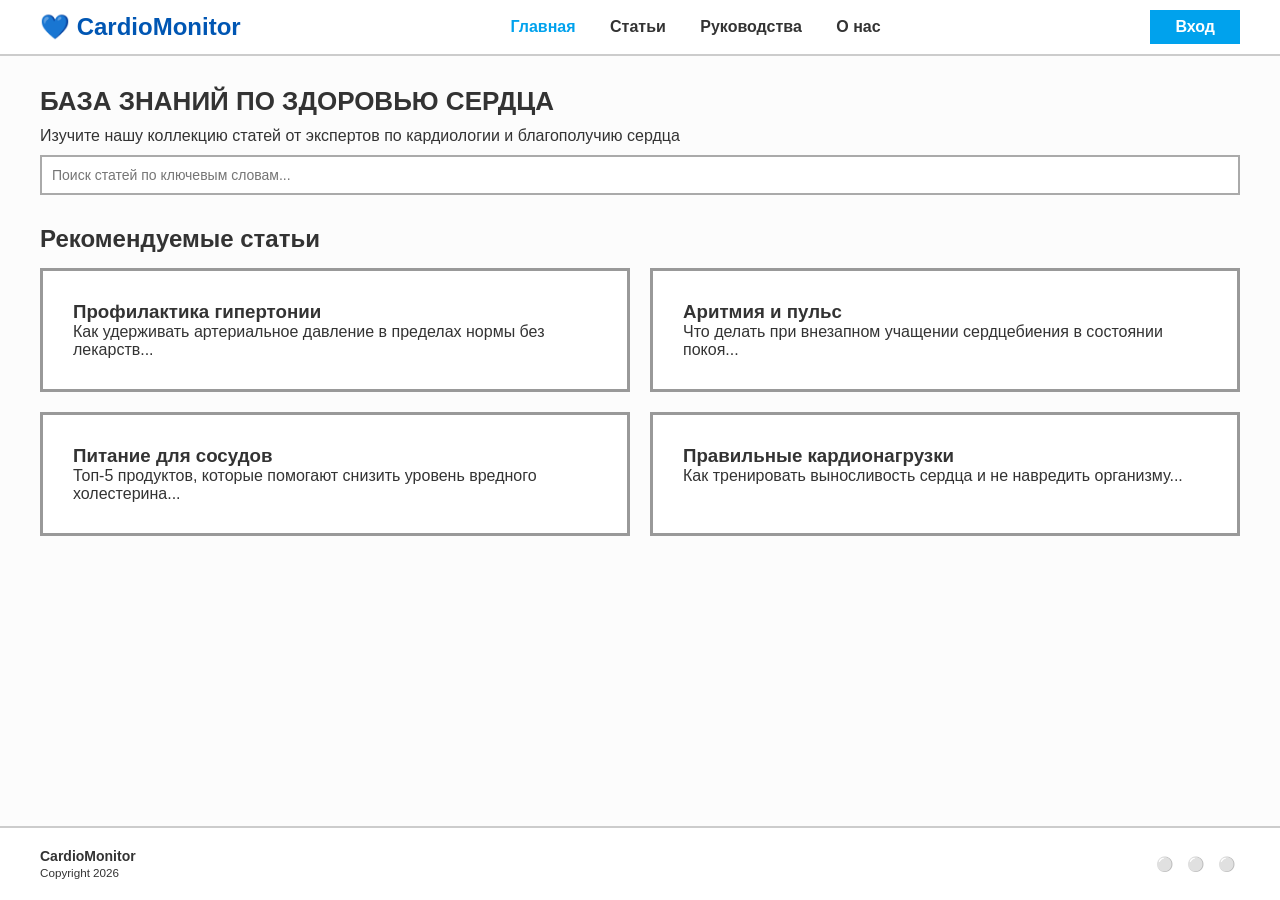
<file: index.html>
<!DOCTYPE html>
<html lang="ru">
<head>
    <meta charset="UTF-8">
    <title>CardioMonitor - База знаний</title>
    <link rel="stylesheet" href="style.css">
</head>
<body>
<header class="site-header">
    <a href="index.html" class="logo-link">💙 CardioMonitor</a>
    <nav class="main-nav">
        <a href="index.html" class="active">Главная</a>
        <a href="#">Статьи</a>
        <a href="#">Руководства</a>
        <a href="#">О нас</a>
    </nav>
    <div class="auth-zone">
        <a href="auth.html" class="btn-login-header">Вход</a>
    </div>
</header>

<main class="container">
    <div class="hero-section">
        <h1>БАЗА ЗНАНИЙ ПО ЗДОРОВЬЮ СЕРДЦА</h1>
        <p>Изучите нашу коллекцию статей от экспертов по кардиологии и благополучию сердца</p>
        <div class="search-box">
            <input type="text" placeholder="Поиск статей по ключевым словам...">
        </div>
    </div>

    <h2>Рекомендуемые статьи</h2>
    <div class="articles-grid">
        <div class="article-card"><h3>Профилактика гипертонии</h3><p>Как удерживать артериальное давление в пределах нормы без лекарств...</p></div>
        <div class="article-card"><h3>Аритмия и пульс</h3><p>Что делать при внезапном учащении сердцебиения в состоянии покоя...</p></div>
        <div class="article-card"><h3>Питание для сосудов</h3><p>Топ-5 продуктов, которые помогают снизить уровень вредного холестерина...</p></div>
        <div class="article-card"><h3>Правильные кардионагрузки</h3><p>Как тренировать выносливость сердца и не навредить организму...</p></div>
    </div>
</main>

<footer class="site-footer">
    <div><strong>CardioMonitor</strong><br><small>Copyright 2026</small></div>
    <div class="circles">⚪ ⚪ ⚪</div>
</footer>
<script src="script.js"></script>
</body>
</html>
</file>
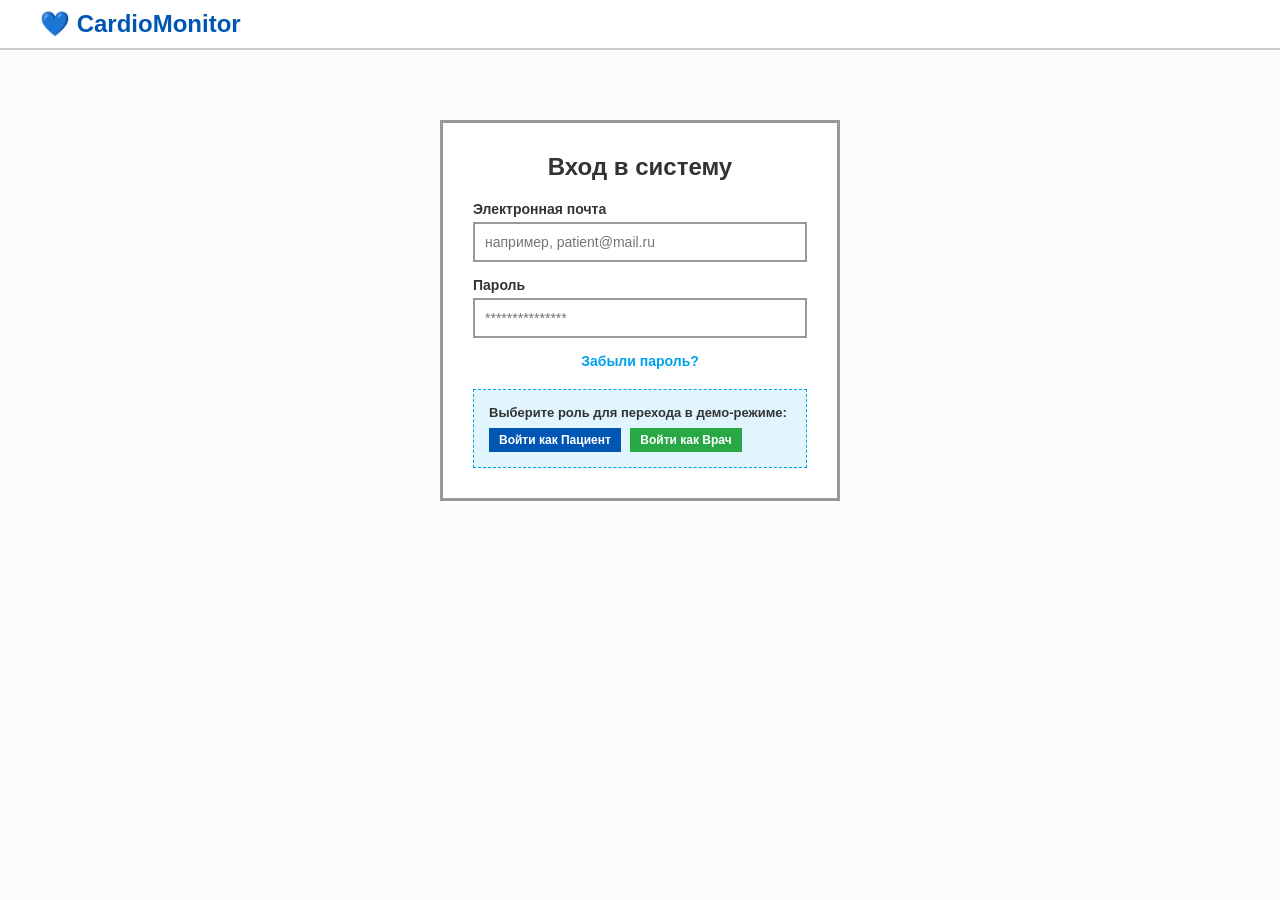
<file: auth.html>
<!DOCTYPE html>
<html lang="ru">
<head>
    <meta charset="UTF-8">
    <title>Авторизация - CardioMonitor</title>
    <link rel="stylesheet" href="style.css">
</head>
<body>
<header class="site-header">
    <a href="index.html" class="logo-link">💙 CardioMonitor</a>
</header>

<main class="container">
    <div class="auth-card">
        <h2>Вход в систему</h2>
        <div class="form-group">
            <label>Электронная почта</label>
            <input type="email" placeholder="например, patient@mail.ru">
        </div>
        <div class="form-group">
            <label>Пароль</label>
            <input type="password" placeholder="***************">
        </div>

        <div class="auth-links" style="margin-bottom: 20px;">
            <a href="#">Забыли пароль?</a>
        </div>

        <div class="demo-nav-box">
            <p><strong>Выберите роль для перехода в демо-режиме:</strong></p>
            <a href="patient_input.html" class="demo-btn">Войти как Пациент</a>
            <a href="doctor_panel.html" class="demo-btn" style="background:#28a745;">Войти как Врач</a>
        </div>
    </div>
</main>
</body>
</html>
</file>
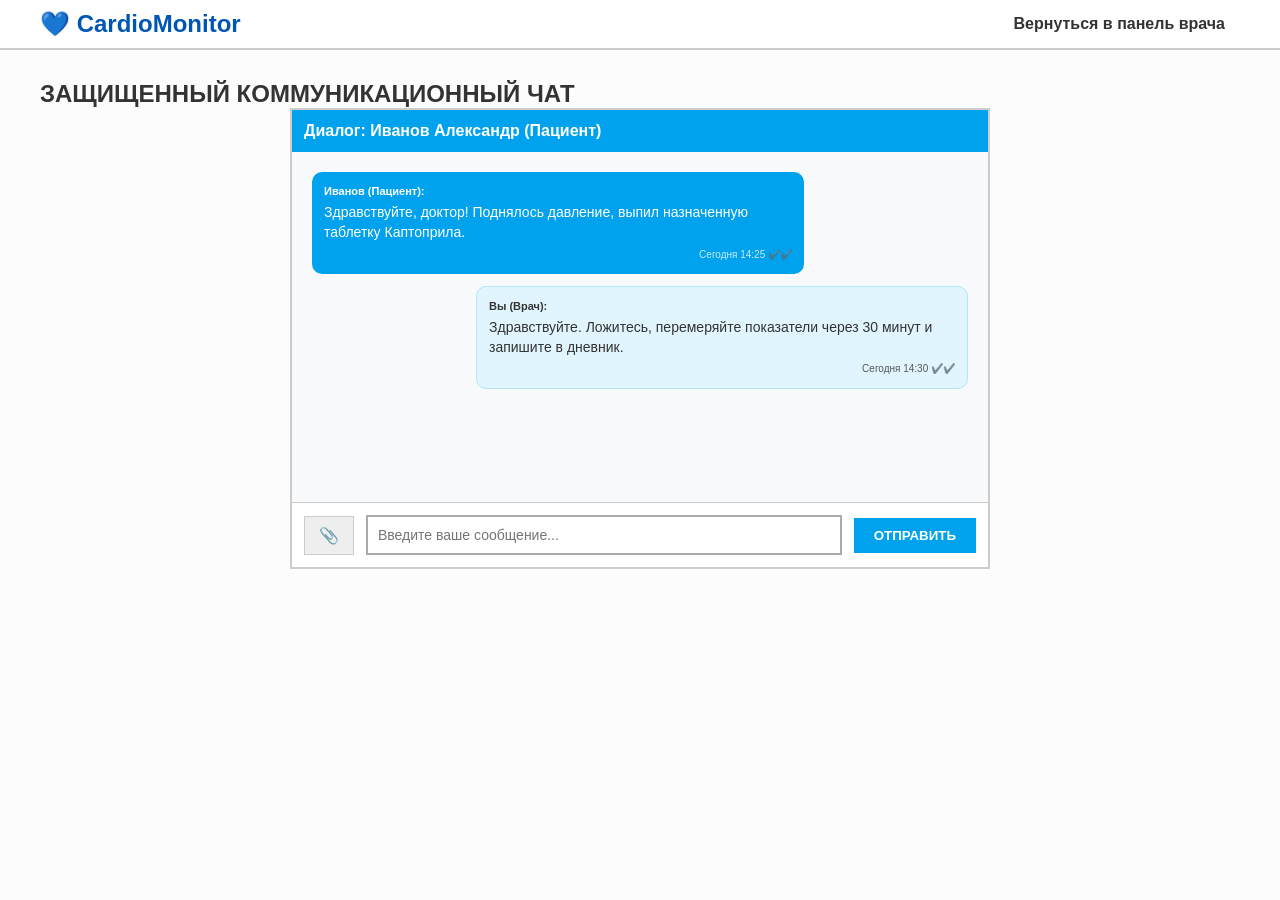
<file: chat.html>
<!DOCTYPE html>
<html lang="ru">
<head>
    <meta charset="UTF-8">
    <title>Чат с пациентом - CardioMonitor</title>
    <link rel="stylesheet" href="style.css">
</head>
<body>
<header class="site-header">
    <a href="index.html" class="logo-link">💙 CardioMonitor</a>
    <nav class="main-nav">
        <a href="doctor_panel.html">Вернуться в панель врача</a>
    </nav>
</header>

<main class="container">
    <h2>ЗАЩИЩЕННЫЙ КОММУНИКАЦИОННЫЙ ЧАТ</h2>
    <div class="card-blue messenger-box">
        <div class="card-header-blue text-left">Диалог: Иванов Александр (Пациент)</div>

        <div class="chat-messages-box" id="chatBox">
            <div class="msg incoming">
                <span class="msg-author">Иванов (Пациент):</span>
                <p>Здравствуйте, доктор! Поднялось давление, выпил назначенную таблетку Каптоприла.</p>
                <span class="msg-time">Сегодня 14:25 ✔️✔️</span>
            </div>
            <div class="msg outgoing">
                <span class="msg-author">Вы (Врач):</span>
                <p>Здравствуйте. Ложитесь, перемеряйте показатели через 30 минут и запишите в дневник.</p>
                <span class="msg-time">Сегодня 14:30 ✔️✔️</span>
            </div>
        </div>

        <div class="chat-input-row">
            <button class="btn-attach-file" onclick="alert('Файл ЭКГ успешно прикреплен к сообщению!')">📎</button>
            <input type="text" id="msgInput" placeholder="Введите ваше сообщение...">
            <button class="btn-send-message" onclick="sendMessage()">ОТПРАВИТЬ</button>
        </div>
    </div>
</main>

<script src="script.js"></script>

</body>
</html>
</file>
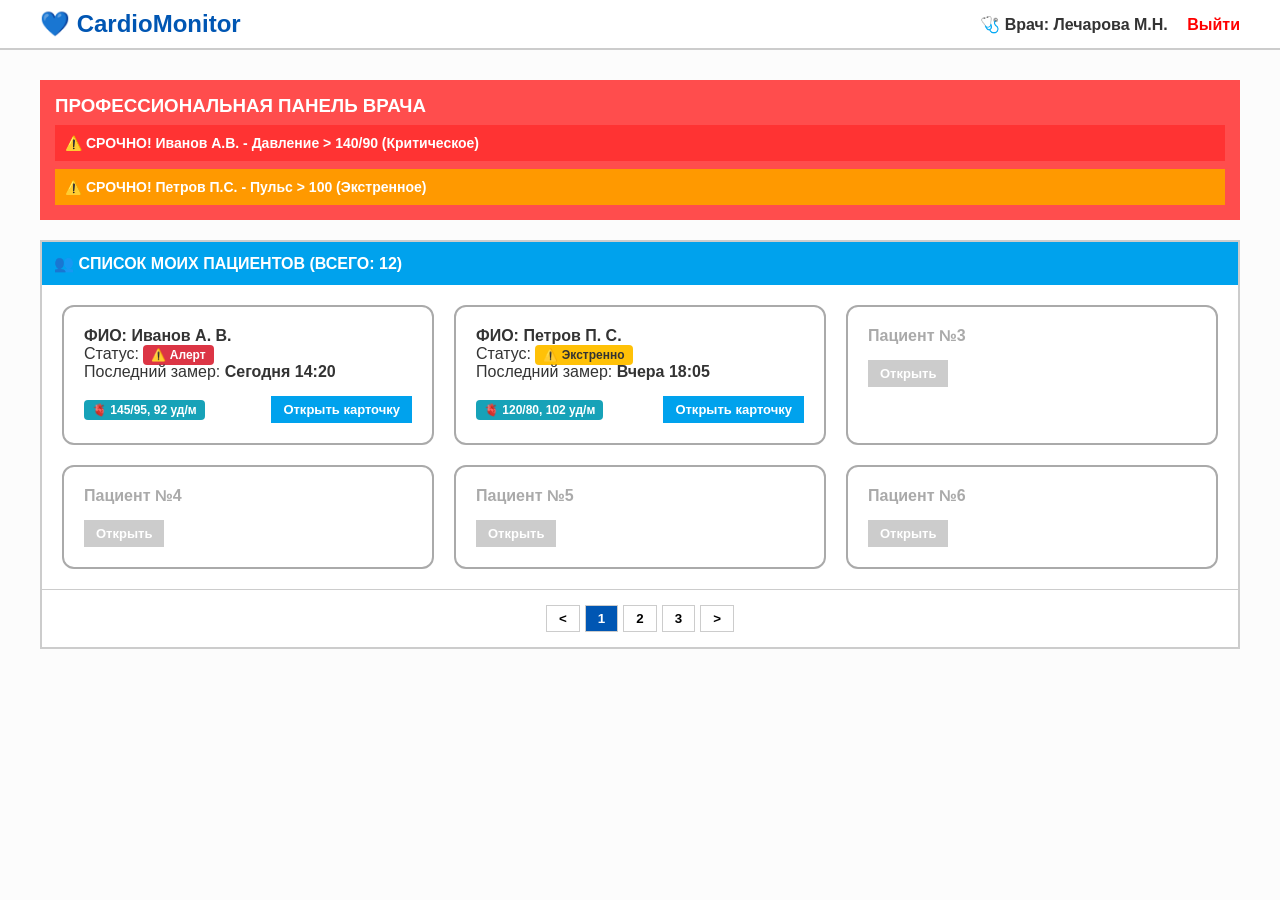
<file: doctor_panel.html>
<!DOCTYPE html>
<html lang="ru">
<head>
    <meta charset="UTF-8">
    <title>Панель врача - CardioMonitor</title>
    <link rel="stylesheet" href="style.css">
</head>
<body>
<header class="site-header">
    <a href="index.html" class="logo-link">💙 CardioMonitor</a>
    <div class="auth-zone">
        <span style="font-weight:bold; margin-right:15px;">🩺 Врач: Лечарова М.Н.</span>
        <a href="index.html" style="color:red; font-weight:bold; text-decoration:none;">Выйти</a>
    </div>
</header>

<main class="container">
    <div class="alert-panel">
        <h3>ПРОФЕССИОНАЛЬНАЯ ПАНЕЛЬ ВРАЧА</h3>
        <div class="alert-item" style="background:#ff3333;">⚠️ СРОЧНО! Иванов А.В. - Давление > 140/90 (Критическое)</div>
        <div class="alert-item" style="background:#ff9900;">⚠️ СРОЧНО! Петров П.С. - Пульс > 100 (Экстренное)</div>
    </div>

    <div class="card-blue">
        <div class="card-header-blue text-left">👥 СПИСОК МОИХ ПАЦИЕНТОВ (ВСЕГО: 12)</div>
        <div class="card-body patients-grid">

            <div class="patient-card">
                <h4>ФИО: Иванов А. В.</h4>
                <p>Статус: <span class="badge" style="background:#dc3545;">⚠️ Алерт</span></p>
                <p>Последний замер: <strong>Сегодня 14:20</strong></p>
                <div class="patient-card-footer">
                    <span class="badge badge-metrics">🫀 145/95, 92 уд/м</span>
                    <a href="patient_card.html" class="btn-card-action">Открыть карточку</a>
                </div>
            </div>

            <div class="patient-card">
                <h4>ФИО: Петров П. С.</h4>
                <p>Статус: <span class="badge" style="background:#ffc107; color:#333;">⚠️ Экстренно</span></p>
                <p>Последний замер: <strong>Вчера 18:05</strong></p>
                <div class="patient-card-footer">
                    <span class="badge badge-metrics">🫀 120/80, 102 уд/м</span>
                    <a href="#" class="btn-card-action">Открыть карточку</a>
                </div>
            </div>

            <div class="patient-card"><h4 style="color:#aaa;">Пациент №3</h4><div class="patient-card-footer"><a href="#" class="btn-card-action" style="background:#ccc;">Открыть</a></div></div>
            <div class="patient-card"><h4 style="color:#aaa;">Пациент №4</h4><div class="patient-card-footer"><a href="#" class="btn-card-action" style="background:#ccc;">Открыть</a></div></div>
            <div class="patient-card"><h4 style="color:#aaa;">Пациент №5</h4><div class="patient-card-footer"><a href="#" class="btn-card-action" style="background:#ccc;">Открыть</a></div></div>
            <div class="patient-card"><h4 style="color:#aaa;">Пациент №6</h4><div class="patient-card-footer"><a href="#" class="btn-card-action" style="background:#ccc;">Открыть</a></div></div>

        </div>
        <div class="pagination">
            <button>&lt;</button> <button class="active">1</button> <button>2</button> <button>3</button> <button>&gt;</button>
        </div>
    </div>
</main>
</body>
</html>
</file>
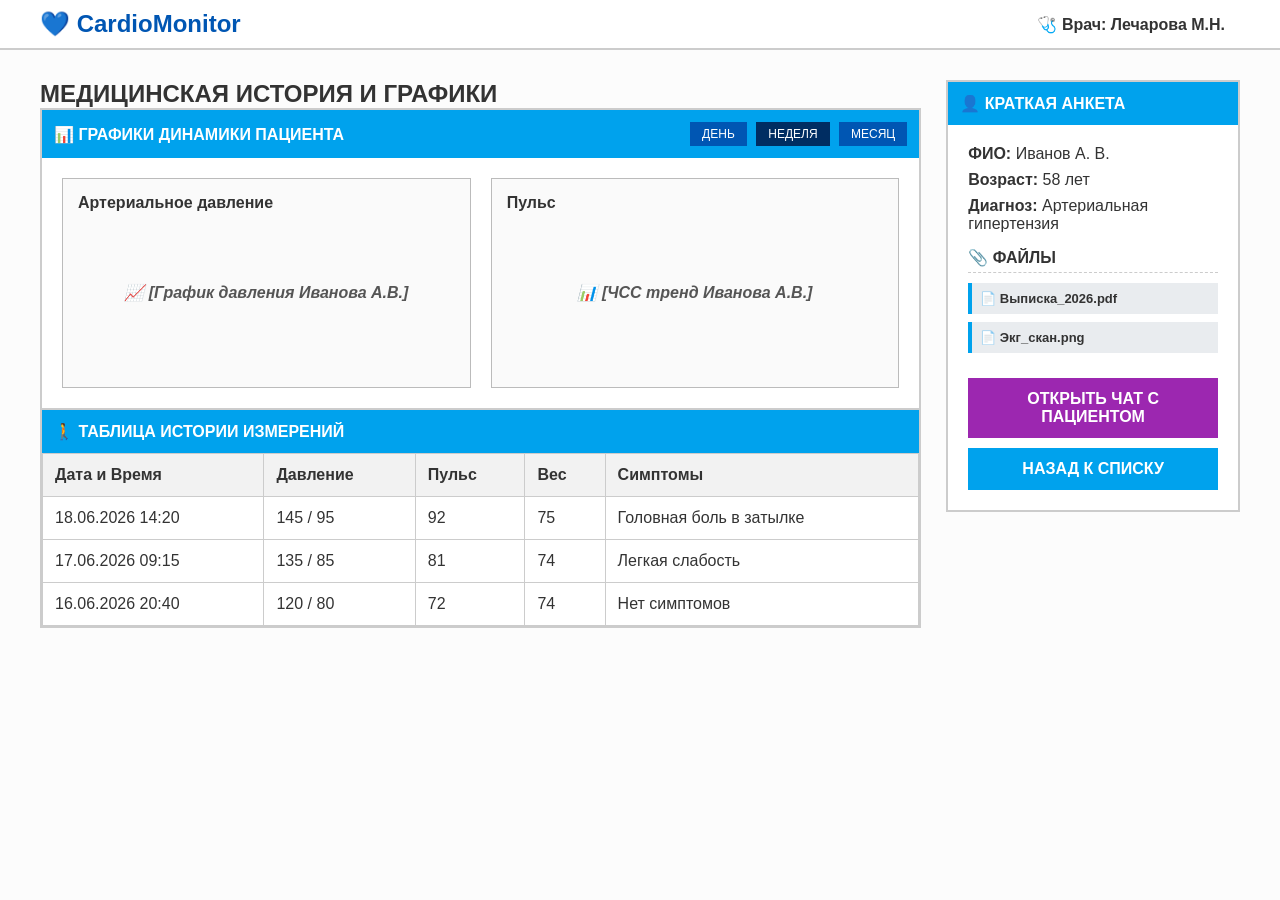
<file: patient_card.html>
<!DOCTYPE html>
<html lang="ru">
<head>
    <meta charset="UTF-8">
    <title>Карточка пациента - Иванов А.В.</title>
    <link rel="stylesheet" href="style.css">
</head>
<body>
<header class="site-header">
    <a href="index.html" class="logo-link">💙 CardioMonitor</a>
    <div class="auth-zone">
        <span style="font-weight:bold; margin-right:15px;">🩺 Врач: Лечарова М.Н.</span>
    </div>
</header>

<main class="container patient-profile-layout">
    <div class="left-charts-area">
        <h2>МЕДИЦИНСКАЯ ИСТОРИЯ И ГРАФИКИ</h2>
        <div class="card-blue">
            <div class="card-header-blue header-with-filters">
                <span>📊 ГРАФИКИ ДИНАМИКИ ПАЦИЕНТА</span>
                <div class="graph-filters">
                    <button>ДЕНЬ</button> <button class="active">НЕДЕЛЯ</button> <button>МЕСЯЦ</button>
                </div>
            </div>
            <div class="card-body chart-container-mock">
                <div class="mock-chart">
                    <h4>Артериальное давление</h4>
                    <div class="chart-line-box">📈 [График давления Иванова А.В.]</div>
                </div>
                <div class="mock-chart">
                    <h4>Пульс</h4>
                    <div class="chart-line-box">📊 [ЧСС тренд Иванова А.В.]</div>
                </div>
            </div>

            <div class="card-header-blue text-left">🚶 ТАБЛИЦА ИСТОРИИ ИЗМЕРЕНИЙ</div>
            <div class="card-body no-padding">
                <table class="metrics-table">
                    <thead>
                    <tr>
                        <th>Дата и Время</th>
                        <th>Давление</th>
                        <th>Пульс</th>
                        <th>Вес</th>
                        <th>Симптомы</th>
                    </tr>
                    </thead>
                    <tbody>
                    <tr><td>18.06.2026 14:20</td><td>145 / 95</td><td>92</td><td>75</td><td>Головная боль в затылке</td></tr>
                    <tr><td>17.06.2026 09:15</td><td>135 / 85</td><td>81</td><td>74</td><td>Легкая слабость</td></tr>
                    <tr><td>16.06.2026 20:40</td><td>120 / 80</td><td>72</td><td>74</td><td>Нет симптомов</td></tr>
                    </tbody>
                </table>
            </div>
        </div>
    </div>

    <div class="right-info-area">
        <div class="card-blue">
            <div class="card-header-blue text-left">👤 КРАТКАЯ АНКЕТА</div>
            <div class="card-body">
                <p style="margin-bottom:8px;"><strong>ФИО:</strong> Иванов А. В.</p>
                <p style="margin-bottom:8px;"><strong>Возраст:</strong> 58 лет</p>
                <p style="margin-bottom:8px;"><strong>Диагноз:</strong> Артериальная гипертензия</p>

                <h4 style="margin: 15px 0 5px; border-bottom:1px dashed #ccc; padding-bottom:5px;">📎 ФАЙЛЫ</h4>
                <div class="file-attachments">
                    <div class="file-item">📄 Выписка_2026.pdf</div>
                    <div class="file-item">📄 Экг_скан.png</div>
                </div>

                <a href="chat.html" class="btn-chat-open">ОТКРЫТЬ ЧАТ С ПАЦИЕНТОМ</a>
                <a href="doctor_panel.html" class="btn-back-to-list">НАЗАД К СПИСКУ</a>
            </div>
        </div>
    </div>
</main>
</body>
</html>
</file>
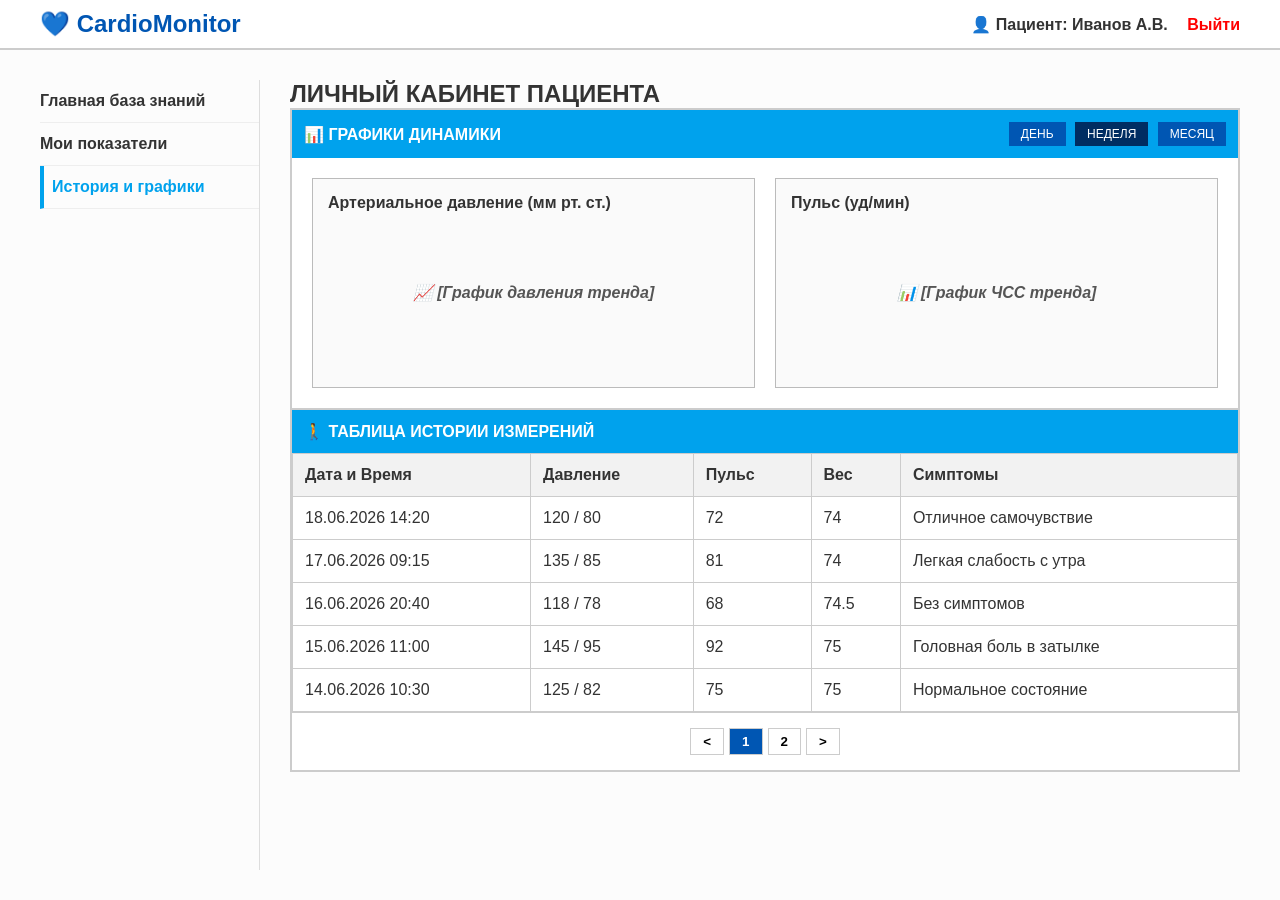
<file: patient_history.html>
<!DOCTYPE html>
<html lang="ru">
<head>
    <meta charset="UTF-8">
    <title>История показателей - Пациент</title>
    <link rel="stylesheet" href="style.css">
</head>
<body>
<header class="site-header">
    <a href="index.html" class="logo-link">💙 CardioMonitor</a>
    <div class="auth-zone">
        <span style="font-weight:bold; margin-right:15px;">👤 Пациент: Иванов А.В.</span>
        <a href="index.html" style="color:red; font-weight:bold; text-decoration:none;">Выйти</a>
    </div>
</header>

<main class="container dashboard-layout">
    <aside class="sidebar">
        <nav class="sidebar-nav">
            <a href="index.html">Главная база знаний</a>
            <a href="patient_input.html">Мои показатели</a>
            <a href="patient_history.html" class="active">История и графики</a>
        </nav>
    </aside>

    <section class="dashboard-content">
        <h2>ЛИЧНЫЙ КАБИНЕТ ПАЦИЕНТА</h2>
        <div class="card-blue">
            <div class="card-header-blue header-with-filters">
                <span>📊 ГРАФИКИ ДИНАМИКИ</span>
                <div class="graph-filters">
                    <button>ДЕНЬ</button>
                    <button class="active">НЕДЕЛЯ</button>
                    <button>МЕСЯЦ</button>
                </div>
            </div>
            <div class="card-body chart-container-mock">
                <div class="mock-chart">
                    <h4>Артериальное давление (мм рт. ст.)</h4>
                    <div class="chart-line-box">📈 [График давления тренда]</div>
                </div>
                <div class="mock-chart">
                    <h4>Пульс (уд/мин)</h4>
                    <div class="chart-line-box">📊 [График ЧСС тренда]</div>
                </div>
            </div>

            <div class="card-header-blue text-left">🚶 ТАБЛИЦА ИСТОРИИ ИЗМЕРЕНИЙ</div>
            <div class="card-body no-padding">
                <table class="metrics-table">
                    <thead>
                    <tr>
                        <th>Дата и Время</th>
                        <th>Давление</th>
                        <th>Пульс</th>
                        <th>Вес</th>
                        <th>Симптомы</th>
                    </tr>
                    </thead>
                    <tbody>
                    <tr><td>18.06.2026 14:20</td><td>120 / 80</td><td>72</td><td>74</td><td>Отличное самочувствие</td></tr>
                    <tr><td>17.06.2026 09:15</td><td>135 / 85</td><td>81</td><td>74</td><td>Легкая слабость с утра</td></tr>
                    <tr><td>16.06.2026 20:40</td><td>118 / 78</td><td>68</td><td>74.5</td><td>Без симптомов</td></tr>
                    <tr><td>15.06.2026 11:00</td><td>145 / 95</td><td>92</td><td>75</td><td>Головная боль в затылке</td></tr>
                    <tr><td>14.06.2026 10:30</td><td>125 / 82</td><td>75</td><td>75</td><td>Нормальное состояние</td></tr>
                    </tbody>
                </table>
                <div class="pagination">
                    <button>&lt;</button> <button class="active">1</button> <button>2</button> <button>&gt;</button>
                </div>
            </div>
        </div>
    </section>
</main>
</body>
</html>
</file>
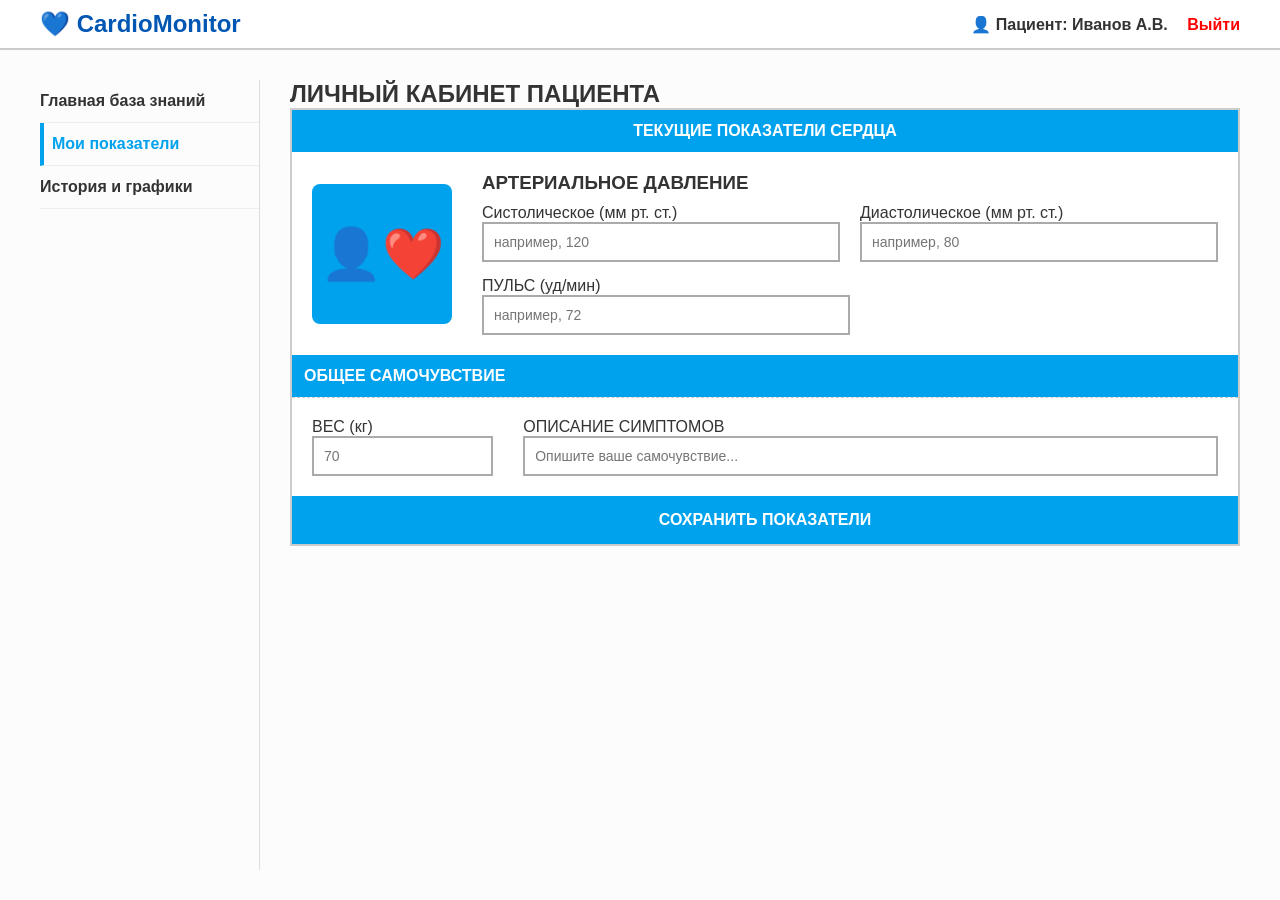
<file: patient_input.html>
<!DOCTYPE html>
<html lang="ru">
<head>
    <meta charset="UTF-8">
    <title>Ввод показателей - Пациент</title>
    <link rel="stylesheet" href="style.css">
</head>
<body>
<header class="site-header">
    <a href="index.html" class="logo-link">💙 CardioMonitor</a>
    <div class="auth-zone">
        <span style="font-weight:bold; margin-right:15px;">👤 Пациент: Иванов А.В.</span>
        <a href="index.html" style="color:red; font-weight:bold; text-decoration:none;">Выйти</a>
    </div>
</header>

<main class="container dashboard-layout">
    <aside class="sidebar">
        <nav class="sidebar-nav">
            <a href="index.html">Главная база знаний</a>
            <a href="patient_input.html" class="active">Мои показатели</a>
            <a href="patient_history.html">История и графики</a>
        </nav>
    </aside>

    <section class="dashboard-content">
        <h2>ЛИЧНЫЙ КАБИНЕТ ПАЦИЕНТА</h2>
        <div class="card-blue">
            <div class="card-header-blue">ТЕКУЩИЕ ПОКАЗАТЕЛИ СЕРДЦА</div>
            <div class="card-body row-layout">
                <div class="avatar-block">
                    <div class="stickman">👤❤️</div>
                </div>
                <div class="inputs-block">
                    <h3>АРТЕРИАЛЬНОЕ ДАВЛЕНИЕ</h3>
                    <div class="input-row">
                        <div>
                            <label>Систолическое (мм рт. ст.)</label>
                            <input type="number" placeholder="например, 120" id="sys">
                        </div>
                        <div>
                            <label>Диастолическое (мм рт. ст.)</label>
                            <input type="number" placeholder="например, 80" id="dia">
                        </div>
                    </div>
                    <div class="input-single">
                        <label>ПУЛЬС (уд/мин)</label>
                        <input type="number" placeholder="например, 72" id="pulse">
                    </div>
                </div>
            </div>

            <div class="card-header-blue text-left">ОБЩЕЕ САМОЧУВСТВИЕ</div>
            <div class="card-body row-layout spec-inputs">
                <div style="width: 20%;">
                    <label>ВЕС (кг)</label>
                    <input type="number" placeholder="70">
                </div>
                <div style="flex-grow: 1;">
                    <label>ОПИСАНИЕ СИМПТОМОВ</label>
                    <input type="text" placeholder="Опишите ваше самочувствие...">
                </div>
            </div>
            <button class="btn-save-metrics" onclick="alert('Показатели успешно сохранены в систему!')">СОХРАНИТЬ ПОКАЗАТЕЛИ</button>
        </div>
    </section>
</main>
</body>
</html>
</file>
<file: style.css>
* {
    margin: 0;
    padding: 0;
    box-sizing: border-box;
    font-family: Arial, sans-serif;
}

body {
    background-color: #fcfcfc;
    color: #333;
    display: flex;
    flex-direction: column;
    min-height: 100vh;
}

/* ШАПКА */
.site-header {
    background-color: #fff;
    border-bottom: 2px solid #ccc;
    display: flex;
    justify-content: space-between;
    align-items: center;
    padding: 10px 40px;
    position: sticky;
    top: 0;
    z-index: 1000;
}

.logo-link {
    text-decoration: none;
    font-size: 24px;
    font-weight: bold;
    color: #0056b3;
}

.main-nav a {
    margin: 0 15px;
    font-size: 16px;
    font-weight: bold;
    color: #333;
    text-decoration: none;
}

.main-nav a:hover, .main-nav a.active {
    color: #00a2ed;
}

.btn-login-header {
    background-color: #00a2ed;
    color: #fff;
    border: none;
    font-size: 16px;
    font-weight: bold;
    padding: 8px 25px;
    cursor: pointer;
    text-decoration: none;
    display: inline-block;
}

/* ОСНОВНОЙ КОНТЕНТ */
.container {
    flex: 1;
    padding: 30px 40px;
}

/* БАЗА ЗНАНИЙ (ИНДЕКС) */
.hero-section {
    margin-bottom: 30px;
}

.hero-section h1 {
    font-size: 26px;
    margin-bottom: 10px;
}

.search-box input {
    width: 50%;
    padding: 10px;
    border: 3px solid #999;
    font-size: 16px;
    margin-top: 10px;
}

.articles-grid {
    display: grid;
    grid-template-columns: repeat(2, 1fr);
    gap: 20px;
    margin-top: 15px;
}

.article-card {
    border: 3px solid #999;
    padding: 30px;
    background: #fff;
}

/* АВТОРИЗАЦИЯ */
.auth-card {
    width: 400px;
    margin: 40px auto;
    border: 3px solid #999;
    padding: 30px;
    background: #fff;
}

.auth-card h2 {
    text-align: center;
    margin-bottom: 20px;
}

.form-group {
    margin-bottom: 15px;
}

.form-group label {
    display: block;
    font-weight: bold;
    margin-bottom: 5px;
    font-size: 14px;
}

.form-group input {
    width: 100%;
    padding: 10px;
    border: 2px solid #999;
    font-size: 14px;
}

.btn-action {
    width: 100%;
    background-color: #00a2ed;
    color: white;
    padding: 12px;
    border: none;
    font-size: 18px;
    font-weight: bold;
    cursor: pointer;
    text-align: center;
    text-decoration: none;
    display: block;
}

.auth-links {
    margin-top: 15px;
    text-align: center;
    font-size: 14px;
}

.auth-links a {
    color: #00a2ed;
    text-decoration: none;
    font-weight: bold;
}

.demo-nav-box {
    margin-top: 20px;
    padding: 15px;
    background: #e1f5fe;
    border: 1px dashed #00a2ed;
}

.demo-nav-box p {
    font-size: 13px;
    margin-bottom: 8px;
}

.demo-btn {
    display: inline-block;
    padding: 5px 10px;
    background: #0056b3;
    color: white;
    text-decoration: none;
    font-size: 12px;
    font-weight: bold;
    margin-right: 5px;
}

/* МАКЕТ ПАНЕЛИ С САЙДБАРОМ */
.dashboard-layout {
    display: flex;
    gap: 30px;
}

.sidebar {
    width: 220px;
    border-right: 1px solid #ddd;
}

.sidebar-nav a {
    display: block;
    padding: 12px 0;
    font-weight: bold;
    color: #333;
    text-decoration: none;
    border-bottom: 1px solid #eee;
}

.sidebar-nav a.active {
    color: #00a2ed;
    border-left: 4px solid #00a2ed;
    padding-left: 8px;
}

.dashboard-content {
    flex: 1;
}

/* МЕДИЦИНСКИЕ БЛОКИ (СИНЯЯ СТРУКТУРА) */
.card-blue {
    border: 2px solid #ccc;
    background: #fff;
    margin-bottom: 20px;
}

.card-header-blue {
    background-color: #00a2ed;
    color: white;
    font-weight: bold;
    padding: 12px;
    font-size: 16px;
    text-align: center;
}

.header-with-filters {
    display: flex;
    justify-content: space-between;
    align-items: center;
}

.text-left {
    text-align: left;
}

.card-body {
    padding: 20px;
}

.no-padding {
    padding: 0;
}

.row-layout {
    display: flex;
    align-items: center;
    gap: 30px;
}

.avatar-block {
    background-color: #00a2ed;
    border-radius: 8px;
    width: 140px;
    height: 140px;
    display: flex;
    align-items: center;
    justify-content: center;
}

.stickman {
    font-size: 50px;
}

.inputs-block {
    flex: 1;
}

.input-row {
    display: flex;
    gap: 20px;
    margin-top: 10px;
}

.input-row div {
    flex: 1;
}

.input-single {
    margin-top: 15px;
    width: 50%;
}

input[type="number"], input[type="text"] {
    width: 100%;
    padding: 10px;
    border: 2px solid #aaa;
    font-size: 14px;
}

.spec-inputs {
    border-top: 1px dashed #ccc;
    padding-top: 20px;
}

.btn-save-metrics {
    width: 100%;
    background-color: #00a2ed;
    color: white;
    padding: 15px;
    border: none;
    font-size: 16px;
    font-weight: bold;
    cursor: pointer;
}

/* ТАБЛИЦЫ */
.metrics-table {
    width: 100%;
    border-collapse: collapse;
}

.metrics-table th, .metrics-table td {
    border: 1px solid #ccc;
    padding: 12px;
    text-align: left;
}

.metrics-table th {
    background-color: #f2f2f2;
    font-weight: bold;
}

.pagination {
    padding: 15px;
    display: flex;
    justify-content: center;
    gap: 5px;
    background: #fff;
    border-top: 1px solid #ccc;
}

.pagination button {
    padding: 5px 12px;
    border: 1px solid #ccc;
    background: white;
    cursor: pointer;
    font-weight: bold;
}

.pagination button.active {
    background-color: #0056b3;
    color: white;
}

/* ЗАГЛУШКИ ГРАФИКОВ */
.chart-container-mock {
    display: flex;
    gap: 20px;
    border-bottom: 2px solid #ccc;
    background: #fff;
}

.mock-chart {
    flex: 1;
    border: 1px solid #bbb;
    padding: 15px;
    background: #fafafa;
}

.chart-line-box {
    height: 160px;
    display: flex;
    align-items: center;
    justify-content: center;
    font-style: italic;
    color: #555;
    font-weight: bold;
}

.graph-filters button {
    background: #0056b3;
    color: white;
    border: none;
    padding: 5px 12px;
    margin-left: 5px;
    font-size: 12px;
    cursor: pointer;
}

.graph-filters button.active {
    background-color: #002d62;
}

/* ПАНЕЛЬ ВРАЧА */
.alert-panel {
    background-color: #ff4d4d;
    padding: 15px;
    color: white;
    margin-bottom: 20px;
}

.alert-panel h3 {
    margin-bottom: 5px;
}

.alert-item {
    background: rgba(0,0,0,0.15);
    padding: 10px;
    margin-top: 8px;
    font-weight: bold;
    font-size: 14px;
}

.patients-grid {
    display: grid;
    grid-template-columns: repeat(3, 1fr);
    gap: 20px;
}

.patient-card {
    border: 2px solid #aaa;
    border-radius: 12px;
    padding: 20px;
    background: #fff;
}

.empty-card {
    background: #eee;
    display: flex;
    align-items: center;
    justify-content: center;
    color: #888;
    border-style: dashed;
}

.badge {
    padding: 3px 8px;
    font-size: 12px;
    color: white;
    border-radius: 4px;
    font-weight: bold;
}

.badge-ok { background-color: #28a745; }
.badge-metrics { background-color: #17a2b8; display: inline-block; }

.patient-card-footer {
    display: flex;
    justify-content: space-between;
    align-items: center;
    margin-top: 15px;
}

.btn-card-action {
    background: #00a2ed;
    color: white;
    border: none;
    padding: 6px 12px;
    cursor: pointer;
    font-size: 13px;
    font-weight: bold;
    text-decoration: none;
}

/* ПРОФИЛЬ ПАЦИЕНТА У ВРАЧА */
.patient-profile-layout {
    display: flex;
    gap: 25px;
}

.left-charts-area {
    flex: 3;
}

.right-info-area {
    flex: 1;
}

.file-attachments {
    margin-top: 10px;
}

.file-item {
    background: #e9ecef;
    padding: 8px;
    margin-top: 8px;
    font-size: 13px;
    border-left: 4px solid #00a2ed;
    font-weight: bold;
}

.btn-chat-open {
    display: block;
    width: 100%;
    background: #9c27b0;
    color: white;
    border: none;
    padding: 12px;
    font-weight: bold;
    margin-top: 25px;
    cursor: pointer;
    text-align: center;
    text-decoration: none;
}

.btn-back-to-list {
    display: block;
    width: 100%;
    background: #00a2ed;
    color: white;
    border: none;
    padding: 12px;
    font-weight: bold;
    margin-top: 10px;
    cursor: pointer;
    text-align: center;
    text-decoration: none;
}

/* ИНТЕРФЕЙС ЧАТА */
.messenger-box {
    max-width: 700px;
    margin: 0 auto;
}

.chat-messages-box {
    height: 350px;
    overflow-y: auto;
    padding: 20px;
    background: #f7f9fa;
    display: flex;
    flex-direction: column;
    gap: 12px;
}

.msg {
    max-width: 75%;
    padding: 12px;
    border-radius: 10px;
    font-size: 14px;
    line-height: 1.4;
}

.incoming {
    background: #00a2ed;
    color: white;
    align-self: flex-start;
}

.outgoing {
    background: #e1f5fe;
    color: #333;
    align-self: flex-end;
    border: 1px solid #b3e5fc;
}

.msg-author {
    font-size: 11px;
    display: block;
    font-weight: bold;
    margin-bottom: 4px;
}

.msg-time {
    font-size: 10px;
    display: block;
    text-align: right;
    margin-top: 5px;
    opacity: 0.8;
}

.chat-input-row {
    display: flex;
    border-top: 1px solid #ccc;
    padding: 12px;
    background: #fff;
    align-items: center;
}

.chat-input-row input {
    flex: 1;
    padding: 10px;
    margin: 0 12px;
    font-size: 14px;
}

.btn-attach-file {
    background: #eee;
    border: 1px solid #ccc;
    padding: 9px 14px;
    cursor: pointer;
    font-size: 16px;
}

.btn-send-message {
    background: #00a2ed;
    color: white;
    border: none;
    padding: 10px 20px;
    font-weight: bold;
    cursor: pointer;
}

/* ФУТЕР */
.site-footer {
    background: #fff;
    border-top: 2px solid #ccc;
    padding: 20px 40px;
    display: flex;
    justify-content: space-between;
    align-items: center;
    font-size: 14px;
    margin-top: auto;
}

.circles {
    letter-spacing: 5px;
    color: #999;
}
</file>
